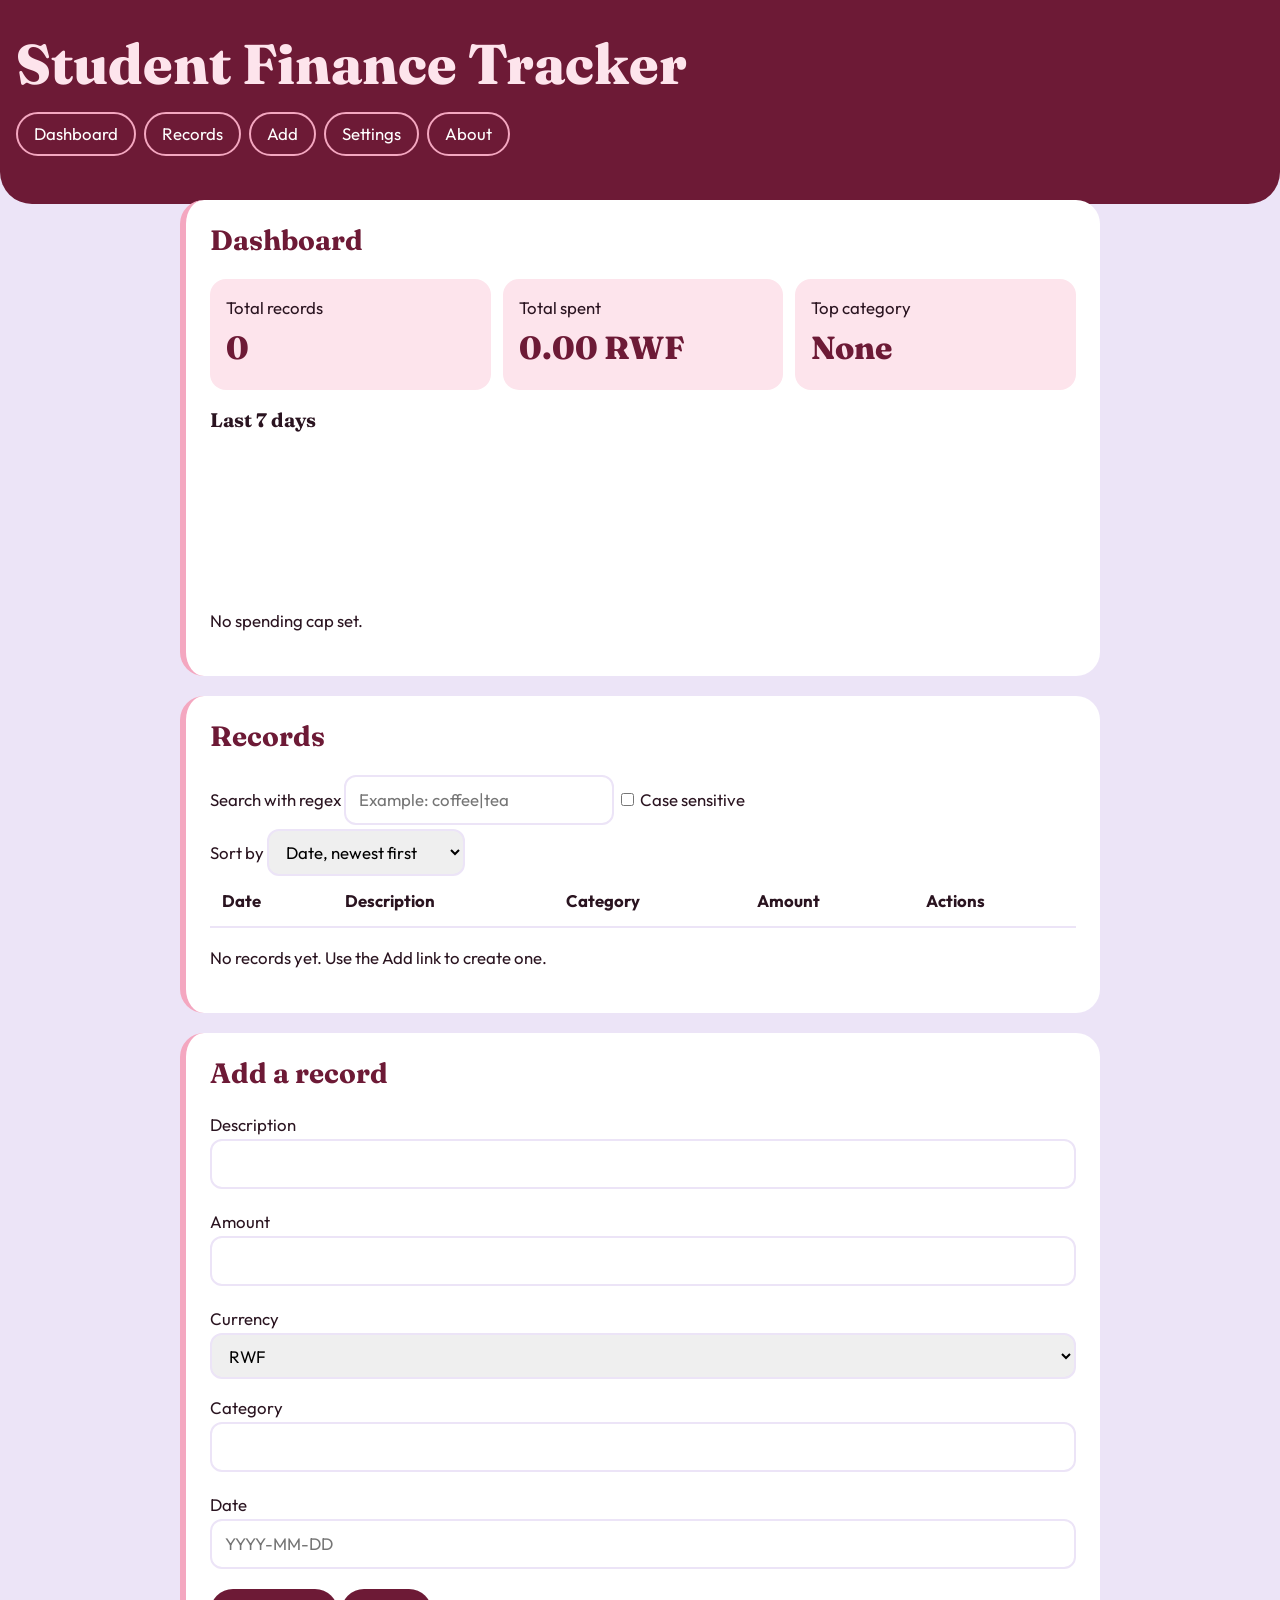
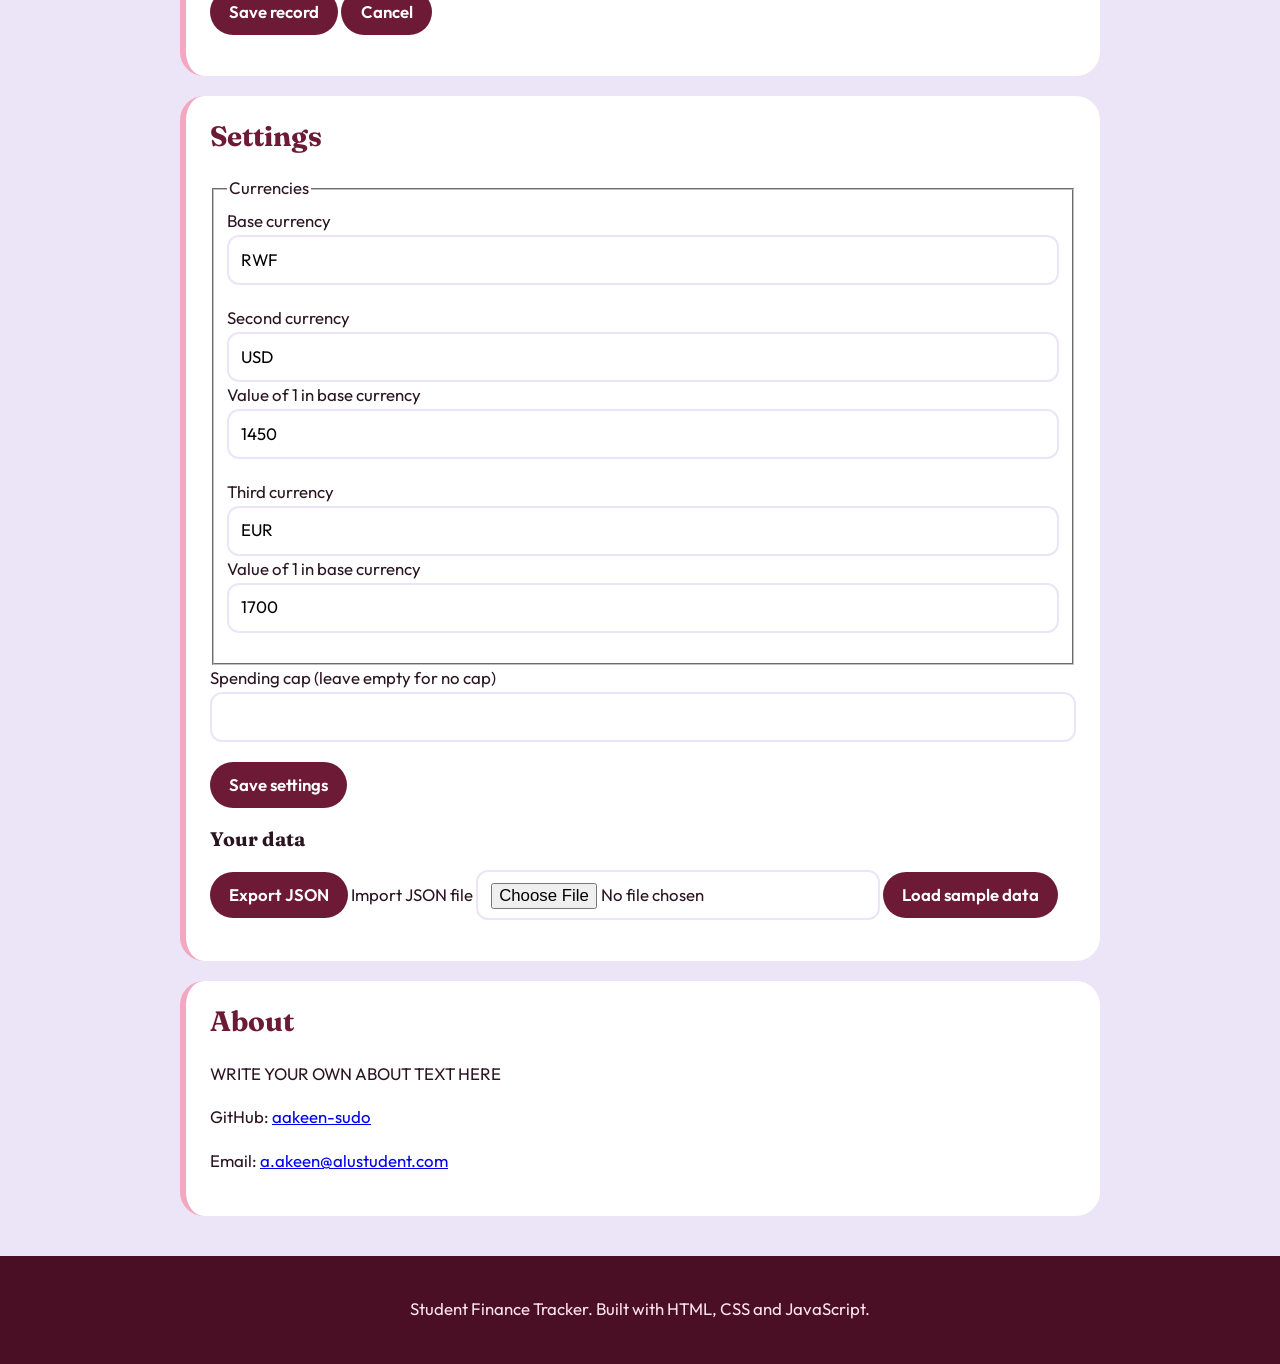
<file: index.html>
<!DOCTYPE html>
<html lang=""en">
<head>
    <meta charset="UTF-8">
    <meta name="viewport" content="width=device-width, initial-scale=1">
    <title>Student Finance Tracker</title>
    <link rel="stylesheet" href="styles/main.css">
    <script type="module" src="scripts/main.js"></script>
</head>
<body>
    <a class="skip-link" href="#main">Skip to content</a>
    
    <header class="site-header">
        <h1>Student Finance Tracker</h1>
        <nav aria-label="Main">
            <ul class="nav-list">
                <li><a href="#view-dashboard">Dashboard</a></li>
                <li><a href="#view-records">Records</a></li>
                <li><a href="#view-form">Add</a></li>
                <li><a href="#view-settings">Settings</a></li>
                <li><a href="#view-about">About</a></li>
            </ul>
        </nav>
    </header>
    
    <main id="main">
        <section id="view-dashboard" aria-labelledby="dashboard-title">
            <h2 id="dashboard-title">Dashboard</h2>
            <div class="stats-grid">
                <div class="stat-card">
                    <p class="stat-label">Total records</p>
                    <p class="stat-value" id="stat-count">0</p>
                </div>
                <div class="stat-card">
                    <p class="stat-label">Total spent</p>
                    <p class="stat-value" id="stat-total">0.00</p>
                </div>
                <div class="stat-card">
                    <p class="stat-label">Top category</p>
                    <p class="stat-value" id="stat-top">None</p>
                </div>
            </div>
            <h3>Last 7 days</h3>
            <div class="chart" id="chart"></div>
            <p id="cap-message" class="cap-message" aria-live="polite"></p>
        </section>
        
        <section id="view-records" aria-labelledby="records-title">
            <h2 id="records-title">Records</h2>
            <div class="search-bar">
                <label for="search-input">Search with regex</label>
                <input type="text" id="search-input" placeholder="Example: coffee|tea">
                <label class="checkbox">
                    <input type="checkbox" id="case-toggle">
                    Case sensitive
                </label>
                <p id="search-error" class="error" role="status"></p>
            </div>
            <div class="sort-bar">
                <label for="sort-select">Sort by</label>
                <select id="sort-select">
                    <option value="date-desc">Date, newest first</option>
                    <option value="date-asc">Date, oldest first</option>
                    <option value="desc-asc">Description, A to Z</option>
                    <option value="desc-desc">Description, Z to A</option>
                    <option value="amount-desc">Amount, high to low</option>
                    <option value="amount-asc">Amount, low to high</option>
                </select>
            </div>
            <table class="records-table">
                <thead>
                    <tr>
                        <th scope="col">Date</th>
                        <th scope="col">Description</th>
                        <th scope="col">Category</th>
                        <th scope="col">Amount</th>
                        <th scope="col">Actions</th>
                    </tr>
                </thead>
                <tbody id="records-body"></tbody>
            </table>
            <p id="empty-message" class="empty" hidden>No records yet. Use the Add link to create one.</p>
        </section>
        
        <section id="view-form" aria-labelledby="form-title">
            <h2 id="form-title">Add a record</h2>
            <form id="record-form" novalidate>
                <input type="hidden" id="record-id">
                <div class="field">
                    <label for="description">Description</label>
                    <input type="text" id="description" aria-describedby="description-error">
                    <p id="description-error" class="error" role="status"></p>
                </div>
                <div class="field">
                    <label for="amount">Amount</label>
                    <input type="text" id="amount" inputmode="decimal" aria-describedby="amount-error">
                    <p id="amount-error" class="error" role="status"></p>
                </div>
                <div class="field">
                    <label for="currency">Currency</label>
                    <select id="currency"></select>
                </div>
                <div class="field">
                    <label for="category">Category</label>
                    <input type="text" id="category" list="category-list" aria-describedby="category-error">
                    <datalist id="category-list">
                        <option value="Food">
                            <option value="Books">
                                <option value="Transport">
                                    <option value="Entertainment">
                                        <option value="Fees">
                                            <option value="Other">
                                            </datalist>
                                            <p id="category-error" class="error" role="status"></p>
                                        </div>
                                        <div class="field">
                                            <label for="date">Date</label>
                                            <input type="text" id="date" placeholder="YYYY-MM-DD" aria-describedby="date-error">
                                            <p id="date-error" class="error" role="status"></p>
                                        </div>
                                        <div class="form-buttons">
                                            <button type="submit" id="save-button">Save record</button>
                                            <button type="button" id="cancel-button">Cancel</button>
                                        </div>
                                        <p id="form-status" class="status" role="status"></p>
                                    </form>
                                </section>
                                
                                <section id="view-settings" aria-labelledby="settings-title">
                                    <h2 id="settings-title">Settings</h2>
                                    <form id="settings-form" novalidate>
                                        <fieldset>
                                            <legend>Currencies</legend>
                                            <div class="field">
                                                <label for="base-code">Base currency</label>
                                                <input type="text" id="base-code" maxlength="3" aria-describedby="base-error">
                                                <p id="base-error" class="error" role="status"></p>
                                            </div>
                                            <div class="field">
                                                <label for="other1-code">Second currency</label>
                                                <input type="text" id="other1-code" maxlength="3">
                                                <label for="other1-rate">Value of 1 in base currency</label>
                                                <input type="text" id="other1-rate" inputmode="decimal" aria-describedby="other1-error">
                                                <p id="other1-error" class="error" role="status"></p>
                                            </div>
                                            <div class="field">
                                                <label for="other2-code">Third currency</label>
                                                <input type="text" id="other2-code" maxlength="3">
                                                <label for="other2-rate">Value of 1 in base currency</label>
                                                <input type="text" id="other2-rate" inputmode="decimal" aria-describedby="other2-error">
                                                <p id="other2-error" class="error" role="status"></p>
                                            </div>
                                        </fieldset>
                                        <div class="field">
                                            <label for="cap">Spending cap (leave empty for no cap)</label>
                                            <input type="text" id="cap" inputmode="decimal" aria-describedby="cap-error">
                                            <p id="cap-error" class="error" role="status"></p>
                                        </div>
                                        <button type="submit">Save settings</button>
                                        <p id="settings-status" class="status" role="status"></p>
                                    </form>
                                    <h3>Your data</h3>
                                    <div class="data-buttons">
                                        <button type="button" id="export-button">Export JSON</button>
                                        <label for="import-file">Import JSON file</label>
                                        <input type="file" id="import-file" accept=".json">
                                        <button type="button" id="seed-button">Load sample data</button>
                                    </div>
                                    <p id="data-status" class="status" role="status"></p>
                                </section>
                                
                                <section id="view-about" aria-labelledby="about-title">
                                    <h2 id="about-title">About</h2>
                                    <p>WRITE YOUR OWN ABOUT TEXT HERE</p>
                                    <p>GitHub: <a href="https://github.com/aakeen-sudo">aakeen-sudo</a></p>
                                    <p>Email: <a href="mailto:a.akeen@alustudent.com">a.akeen@alustudent.com</a></p>
                                </section>
                            </main>
                            
                            <footer class="site-footer">
                                <p>Student Finance Tracker. Built with HTML, CSS and JavaScript.</p>
                            </footer>
                        </body>
                        </html>
</file>
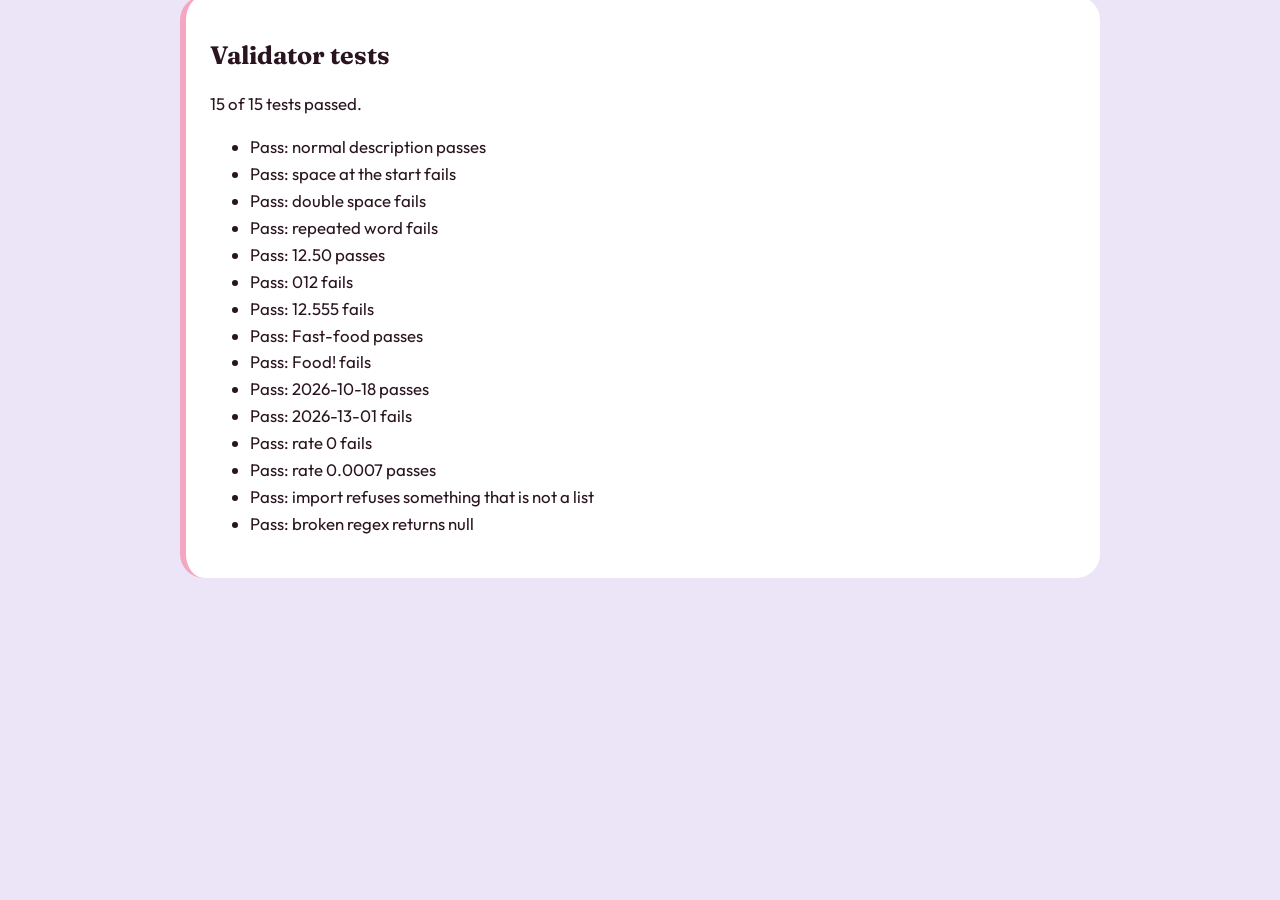
<file: tests.html>
<!DOCTYPE html>
<html lang="en">
<head>
  <meta charset="UTF-8">
  <meta name="viewport" content="width=device-width, initial-scale=1">
  <title>Tests</title>
  <link rel="stylesheet" href="styles/main.css">
</head>
<body>
  <main id="main">
    <section>
      <h1>Validator tests</h1>
      <p id="summary" role="status"></p>
      <ul id="results"></ul>
    </section>
  </main>
  <script type="module">
    import { checkDescription, checkAmount, checkCategory, checkDate, checkRate, checkImport } from './scripts/validators.js';
    import { compileRegex } from './scripts/search.js';

    const results = document.getElementById('results');
    let passed = 0;
    let total = 0;

    function test(name, condition) {
      total++;
      if (condition) passed++;
      const item = document.createElement('li');
      item.textContent = (condition ? 'Pass: ' : 'Fail: ') + name;
      results.appendChild(item);
    }

    test('normal description passes', checkDescription('Lunch at cafeteria') === '');
    test('space at the start fails', checkDescription(' Lunch') !== '');
    test('double space fails', checkDescription('Lunch  out') !== '');
    test('repeated word fails', checkDescription('the the book') !== '');
    test('12.50 passes', checkAmount('12.50') === '');
    test('012 fails', checkAmount('012') !== '');
    test('12.555 fails', checkAmount('12.555') !== '');
    test('Fast-food passes', checkCategory('Fast-food') === '');
    test('Food! fails', checkCategory('Food!') !== '');
    test('2026-10-18 passes', checkDate('2026-10-18') === '');
    test('2026-13-01 fails', checkDate('2026-13-01') !== '');
    test('rate 0 fails', checkRate('0') !== '');
    test('rate 0.0007 passes', checkRate('0.0007') === '');
    test('import refuses something that is not a list', checkImport({}) !== '');
    test('broken regex returns null', compileRegex('(abc', false) === null);

    document.getElementById('summary').textContent = passed + ' of ' + total + ' tests passed.';
  </script>
</body>
</html>
</file>
<file: styles/main.css>
@import url("https://fonts.googleapis.com/css2?family=Fraunces:opsz,wght@9..144,600;9..144,800&family=Outfit:wght@400;600&display=swap");

:root {
  --burgundy: #6d1a36;
  --wine: #4a0f24;
  --pink: #f4a7c0;
  --blush: #fde4ec;
  --lavender: #ece4f7;
  --white: #ffffff;
  --text: #2a1420;
  --error: #b00020;
}

* {
  box-sizing: border-box;
}

body {
  margin: 0;
  font-family: "Outfit", sans-serif;
  font-size: 1.05rem;
  line-height: 1.6;
  color: var(--text);
  background: var(--lavender);
}

h1,
h2,
h3 {
  font-family: "Fraunces", serif;
  line-height: 1.15;
}

.skip-link {
  position: absolute;
  left: -999px;
}

.skip-link:focus {
  left: 1rem;
  top: 1rem;
  z-index: 10;
  background: var(--white);
  padding: 0.5rem 1rem;
  border-radius: 999px;
}

:focus-visible {
  outline: 3px solid var(--burgundy);
  outline-offset: 2px;
  box-shadow: 0 0 0 6px var(--pink);
}

.site-header {
  background: var(--burgundy);
  color: var(--white);
  padding: 2rem 1rem 3rem;
  border-radius: 0 0 2rem 2rem;
}

.site-header h1 {
  font-size: clamp(2rem, 7vw, 3.5rem);
  font-weight: 800;
  color: var(--blush);
  margin: 0 0 1rem;
}

.nav-list {
  display: flex;
  flex-wrap: wrap;
  gap: 0.5rem;
  list-style: none;
  margin: 0;
  padding: 0;
}

.nav-list a {
  display: block;
  color: var(--white);
  text-decoration: none;
  padding: 0.4rem 1rem;
  border: 2px solid var(--pink);
  border-radius: 999px;
  transition: background 0.2s, color 0.2s;
}

.nav-list a:hover {
  background: var(--pink);
  color: var(--wine);
}

main {
  padding: 1rem;
  margin-top: -1.5rem;
}

section {
  background: var(--white);
  border-left: 6px solid var(--pink);
  border-radius: 1.5rem;
  padding: 1.5rem;
  margin-bottom: 1.25rem;
}

h2 {
  font-size: 1.75rem;
  color: var(--burgundy);
  margin-top: 0;
}

.site-footer {
  background: var(--wine);
  color: var(--blush);
  text-align: center;
  padding: 1.5rem;
}

.stats-grid {
  display: flex;
  flex-direction: column;
  gap: 0.75rem;
}

.stat-card {
  background: var(--blush);
  border-radius: 1rem;
  padding: 1rem;
}

.stat-label {
  margin: 0;
}

.stat-value {
  margin: 0;
  font-family: "Fraunces", serif;
  font-size: 2rem;
  font-weight: 800;
  color: var(--burgundy);
}

.chart {
  display: flex;
  align-items: flex-end;
  gap: 0.5rem;
  height: 140px;
}

.bar {
  flex: 1;
  background: var(--burgundy);
  border-radius: 0.5rem 0.5rem 0 0;
  transition: height 0.5s ease;
}

.cap-message.over {
  color: var(--error);
  font-weight: 600;
}

.field {
  display: flex;
  flex-direction: column;
  margin-bottom: 1rem;
}

input,
select {
    font: inherit;
    padding: 0.6rem 0.8rem;
    border: 2px solid var(--lavender);
    border-radius: 0.75rem;
}

button {
  font: inherit;
  font-weight: 600;
  padding: 0.6rem 1.2rem;
  background: var(--burgundy);
  color: var(--white);
  border: none;
  border-radius: 999px;
  cursor: pointer;
  transition: background 0.2s;
}

button:hover {
  background: var(--wine);
}

.error {
  color: var(--error);
  margin: 0.25rem 0 0;
}

mark {
  background: var(--pink);
  color: var(--wine);
  border-radius: 0.25rem;
}

.records-table thead {
  display: none;
}

.records-table tr {
  display: block;
  border: 2px solid var(--lavender);
  border-radius: 1rem;
  padding: 0.75rem;
  margin-bottom: 0.75rem;
}

.records-table td {
  display: block;
}

@media (prefers-reduced-motion: reduce) {
  * {
    transition: none;
  }
}

@media (min-width: 360px) {
  main {
    padding: 1.25rem;
  }
}

@media (min-width: 768px) {
  .stats-grid {
    flex-direction: row;
  }

  .stat-card {
    flex: 1;
  }

  .records-table {
    width: 100%;
    border-collapse: collapse;
  }

  .records-table thead {
    display: table-header-group;
  }

  .records-table tr {
    display: table-row;
    border: none;
  }

 .records-table th,
 .records-table td {
    display: table-cell;
    padding: 0.75rem;
    text-align: left;
    border-bottom: 2px solid var(--lavender);
 }
}

@media (min-width: 1024px) {
  main {
    max-width: 960px;
    margin: -1.5rem auto 0;
  }
}
</file>
